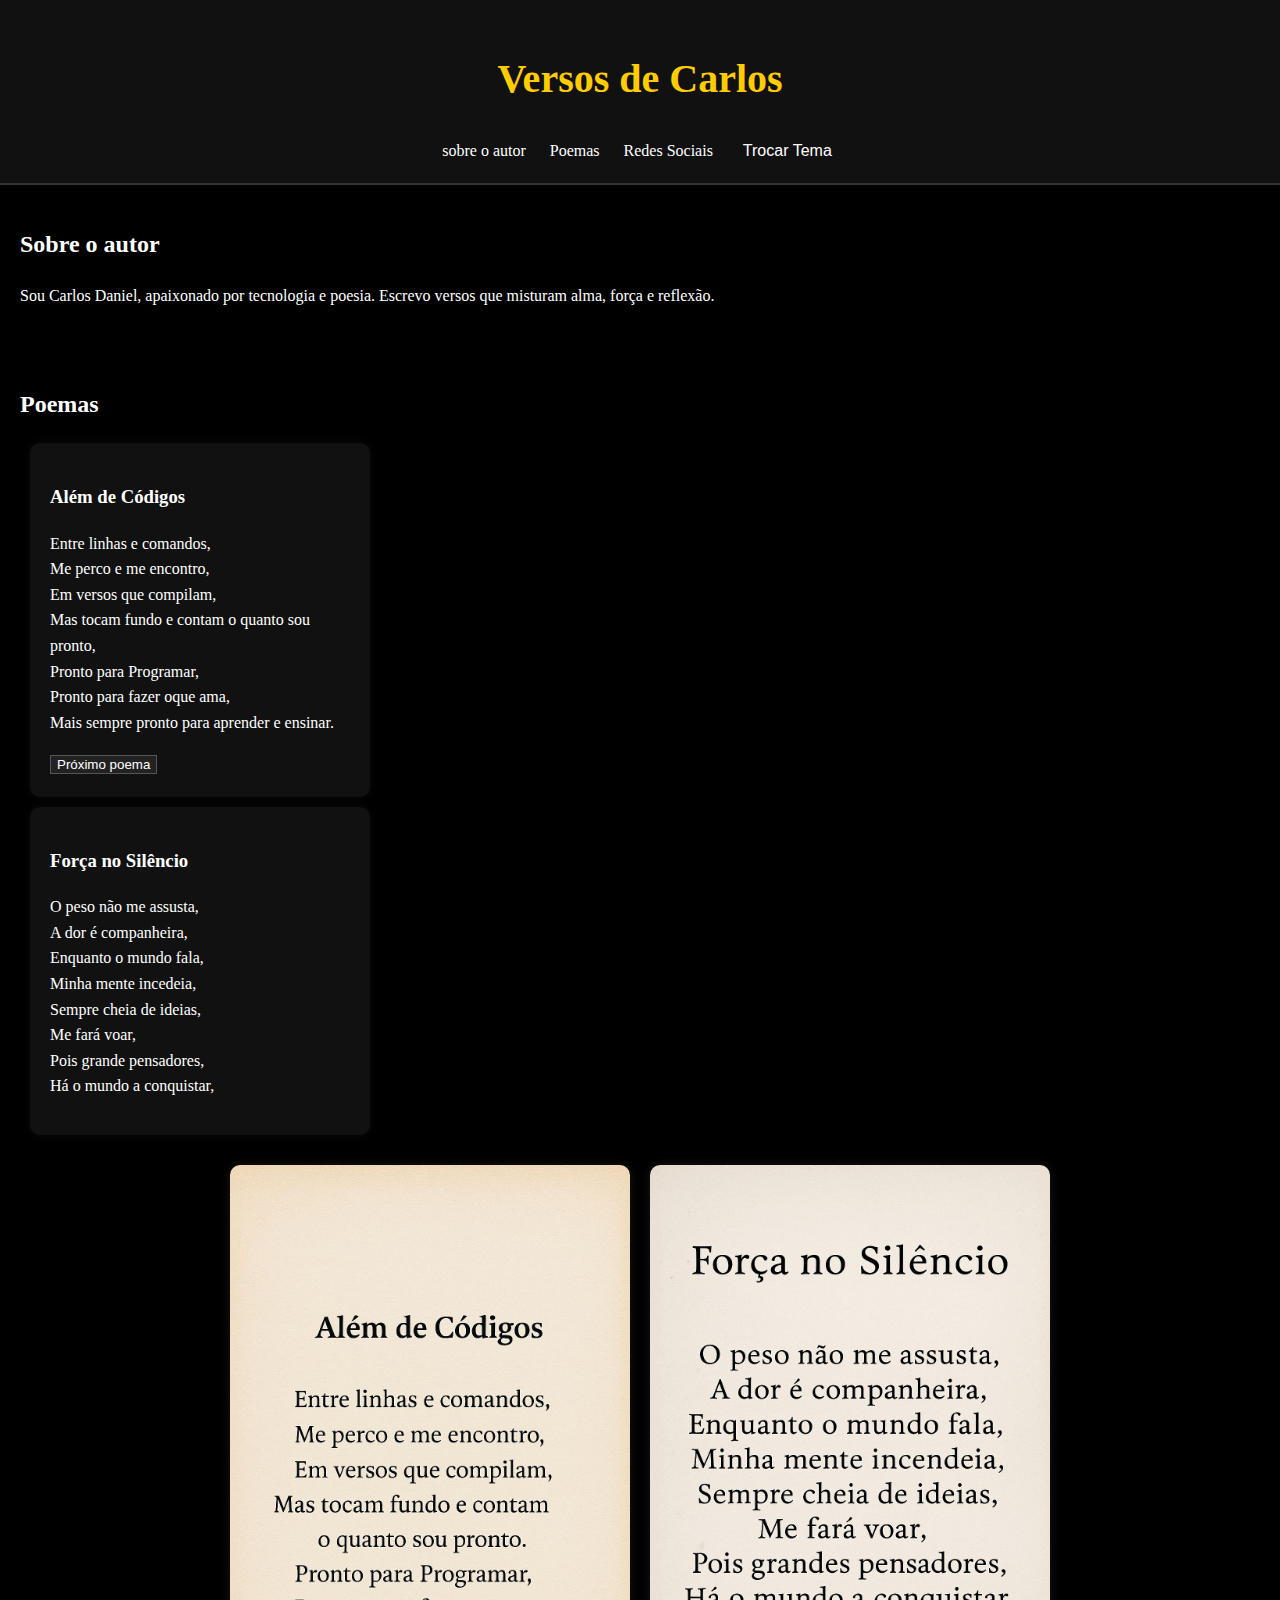
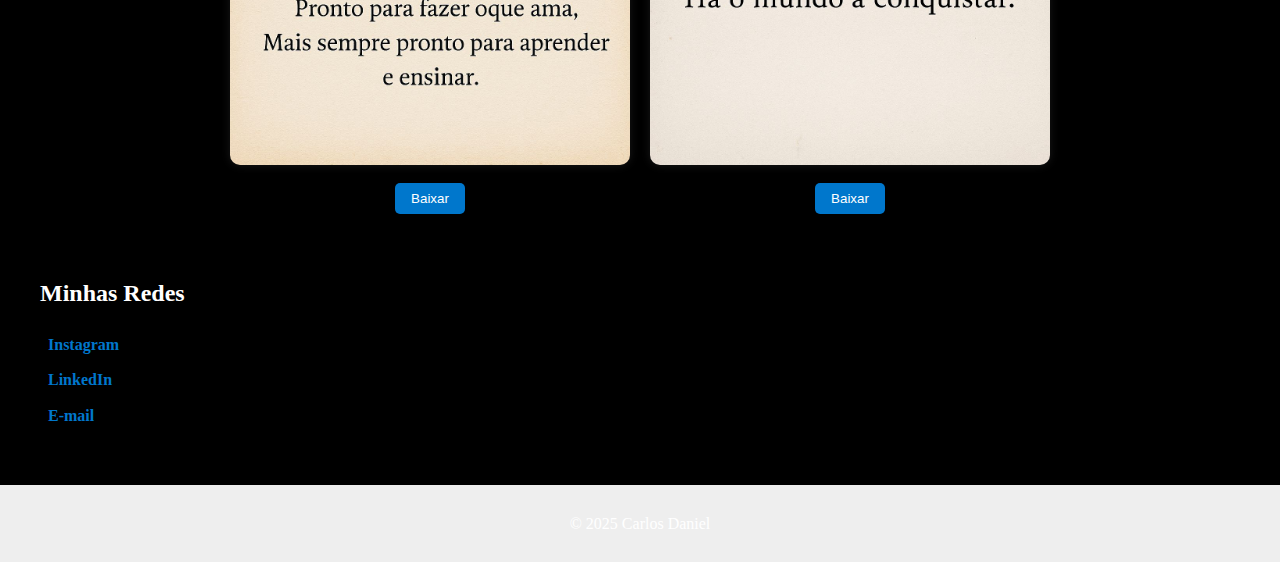
<file: index.html>
<!DOCTYPE html>
<html lang="pt-br">
<head>
    <meta charset="UTF-8">
    <title>Versos de Carlos</title>
    <link rel="stylesheet" href="style.css">
    <link rel="icon" href="icone.jpg" type="image/jpg">

</head>
<body>
    <header>
        <h1>Versos de Carlos </h1>
        <nav>
            <a hef="#sobre">sobre o autor</a>
            <a href="#poemas">Poemas</a>
            <a href="#redes">Redes Sociais</a>
            <button onclick="mudarTema()">Trocar Tema</button>
            <link rel="icon" href="icone.jpg" type="image/png">

            
        </nav>
    </header>
    <section id="sobre">
        <h2>Sobre o autor</h2>
        <p> Sou Carlos Daniel, apaixonado por tecnologia e poesia. Escrevo versos que misturam alma, força e reflexão.</p>
    </section>
    <section id="poemas">
        <h2>Poemas</h2>
        <article>
            <h3>Além de Códigos</h3>
            <p>Entre linhas e comandos,<br>
            Me perco e me encontro,<br>
            Em versos que compilam,<br>
            Mas tocam fundo e contam o quanto sou pronto,<br>
            Pronto para Programar,<br>
            Pronto para fazer oque ama,<br>
            Mais sempre pronto para aprender e ensinar.</p>
        </div>
        <button onclick="trocarPoema()">Próximo poema</button>    
        </article>
        <article>
            <h3> Força no Silêncio</h3>
            <p>O peso não me assusta,<br>
                A dor é companheira,<br>
                Enquanto o mundo fala,<br>
                Minha mente incedeia,<br>
                Sempre cheia de ideias,<br>
                Me fará voar, <br>
                Pois grande pensadores,<br>
                Há o mundo a conquistar,</p>
        </article>
        <section class="galeria-poemas">
            <div class="imagem-poema">
              <img src="imagem 1.jpg" alt="Poema 1">
              <a href="imagem 1.jpg" download><button>Baixar</button></a>
            </div>
            <div class="imagem-poema">
              <img src="imagem força.jpg" alt="Poema 2">
              <a href="imagem força.jpg" download><button>Baixar</button></a>
            </div>
          </section>
        
        <section id="redes">
            <h2>Minhas Redes</h2>
            <ul>
                <li>
                    <a href="https://www.instagram.com/carlos_daniel_paulo/" target="_blank">
                        <i class="fab fa-instagram"></i> Instagram
                    </a>
                </li>
                <li>
                    <a href="https://www.linkedin.com/in/carlos-daniel-367a2b363/" target="_blank">
                        <i class="fab fa-linkedin"></i> LinkedIn
                    </a>
                </li>
                <li>
                    <a href="carlosdanielpaulo999@gmail.com">
                        <i class="fas fa-envelope"></i> E-mail
                    </a>
                </li>
            </ul>
        </section>       
    </section>
    <footer>
        <p>&copy; 2025 Carlos Daniel</p>
    </footer>
    <script src="script.js"></script>
</body>
</html>
</file>
<file: style.css>
body {
    background-color: #000;      /* Fundo preto */
    color: #fff;                 /* Texto branco */
    font-family: Arial, sans-serif;
    margin: 0;
    padding: 0;
  }
  
  a, h1, h2, h3, p, button {
    color: #fff;
  }
  button {
    background-color: #222;       /* Botão escuro */
    color: #fff;
    border: 1px solid #555;
  }
  
  button:hover {
    background-color: #444;
  }
header {
    text-align: center;
    padding: 20px;
    background-color: #111;
    border-bottom: 2px solid #333;
  }
  
  header h1 {
    color: #ffcc00;
    font-size: 2.5em;
  }
  
  header p {
    color: #ccc;
    font-style: italic;
  }
  
  
nav a {
    margin: 0 15px;
    color: white;
    text-decoration: none;
}
section {
    padding: 20px;
}
footer {
    background-color: #eee;
    text-align: center;
    padding: 10px;
}
.dark-themer {
    background-color: #121212;
    color: #f0f0f0;
}
.dark-themer header {
    background-color: #222;
}
.dark-themer nav a {
    color: #f0f0f0;
}
.dark-themer footer{
    background-color: #333;
}
nav a, nav button{
    margin: 0 10px;
    color: white;
    background-color: transparent;
    border: none;
    cursor: pointer;
    font-size: 16px;
}
article {
    background-color: #111;    /* fundo quase preto */
    color: #fff;               /* texto branco */
    padding: 20px;
    border-radius: 10px;
    margin: 10px;
    box-shadow: 0 0 10px rgba(255, 255, 255, 0.05);
    width: 300px;
  }
.dark-themer section article {
    background-color:  #1f1f1f;
    border-left: 3px solid #00bfff;
}
body {
    font-family: 'Georgia', serif;
    line-height: 1.6;
}

#poema-container {
    background-color: #fdf6e3;
    padding: 20px;
    border-radius: 10px;
    box-shadow: 0 0 10px rgba(0,0,0,0.1);
}

.dark-theme #poema-container {
    background-color: #2c2c2c;
    color: #f0f0f0;
}
#redes ul {
    list-style: none;
    padding: 0;
}

#redes li {
    margin: 10px 0;
}

#redes a {
    color: #0077cc;
    text-decoration: none;
    font-weight: bold;
}

#redes a:hover {
    text-decoration: underline;
}
#redes i {
    margin-right: 8px;
    color: #0077cc;
}
#botao-insta {
    position: fixed;
    bottom: 20px;
    right: 20px;
    background: linear-gradient(45deg, #f09433, #e6683c, #dc2743, #cc2366, #bc1888);
    color: white;
    border-radius: 50%;
    padding: 15px;
    font-size: 24px;
    z-index: 1000;
    box-shadow: 0 0 10px rgba(0,0,0,0.3);
    transition: transform 0.2s;
}

#botao-insta:hover {
    transform: scale(1.1);
}
.galeria-poemas {
    display: flex;
    flex-wrap: wrap; /* quebra linha se a tela for pequena */
    justify-content: center;
    gap: 20px;
    padding: 20px;
  }
  
  .imagem-poema {
    max-width: 400px;
    text-align: center;
  }
  
  .imagem-poema img {
    width: 100%;
    height: auto;
    border-radius: 10px;
    box-shadow: 0 0 10px rgba(255, 255, 255, 0.1);
  }
  
  .imagem-poema button {
    margin-top: 10px;
    padding: 8px 16px;
    background-color: #0077cc;
    color: white;
    border: none;
    border-radius: 5px;
    cursor: pointer;
  }
  
  .imagem-poema button:hover {
    background-color: #005999;
  }
</file>
